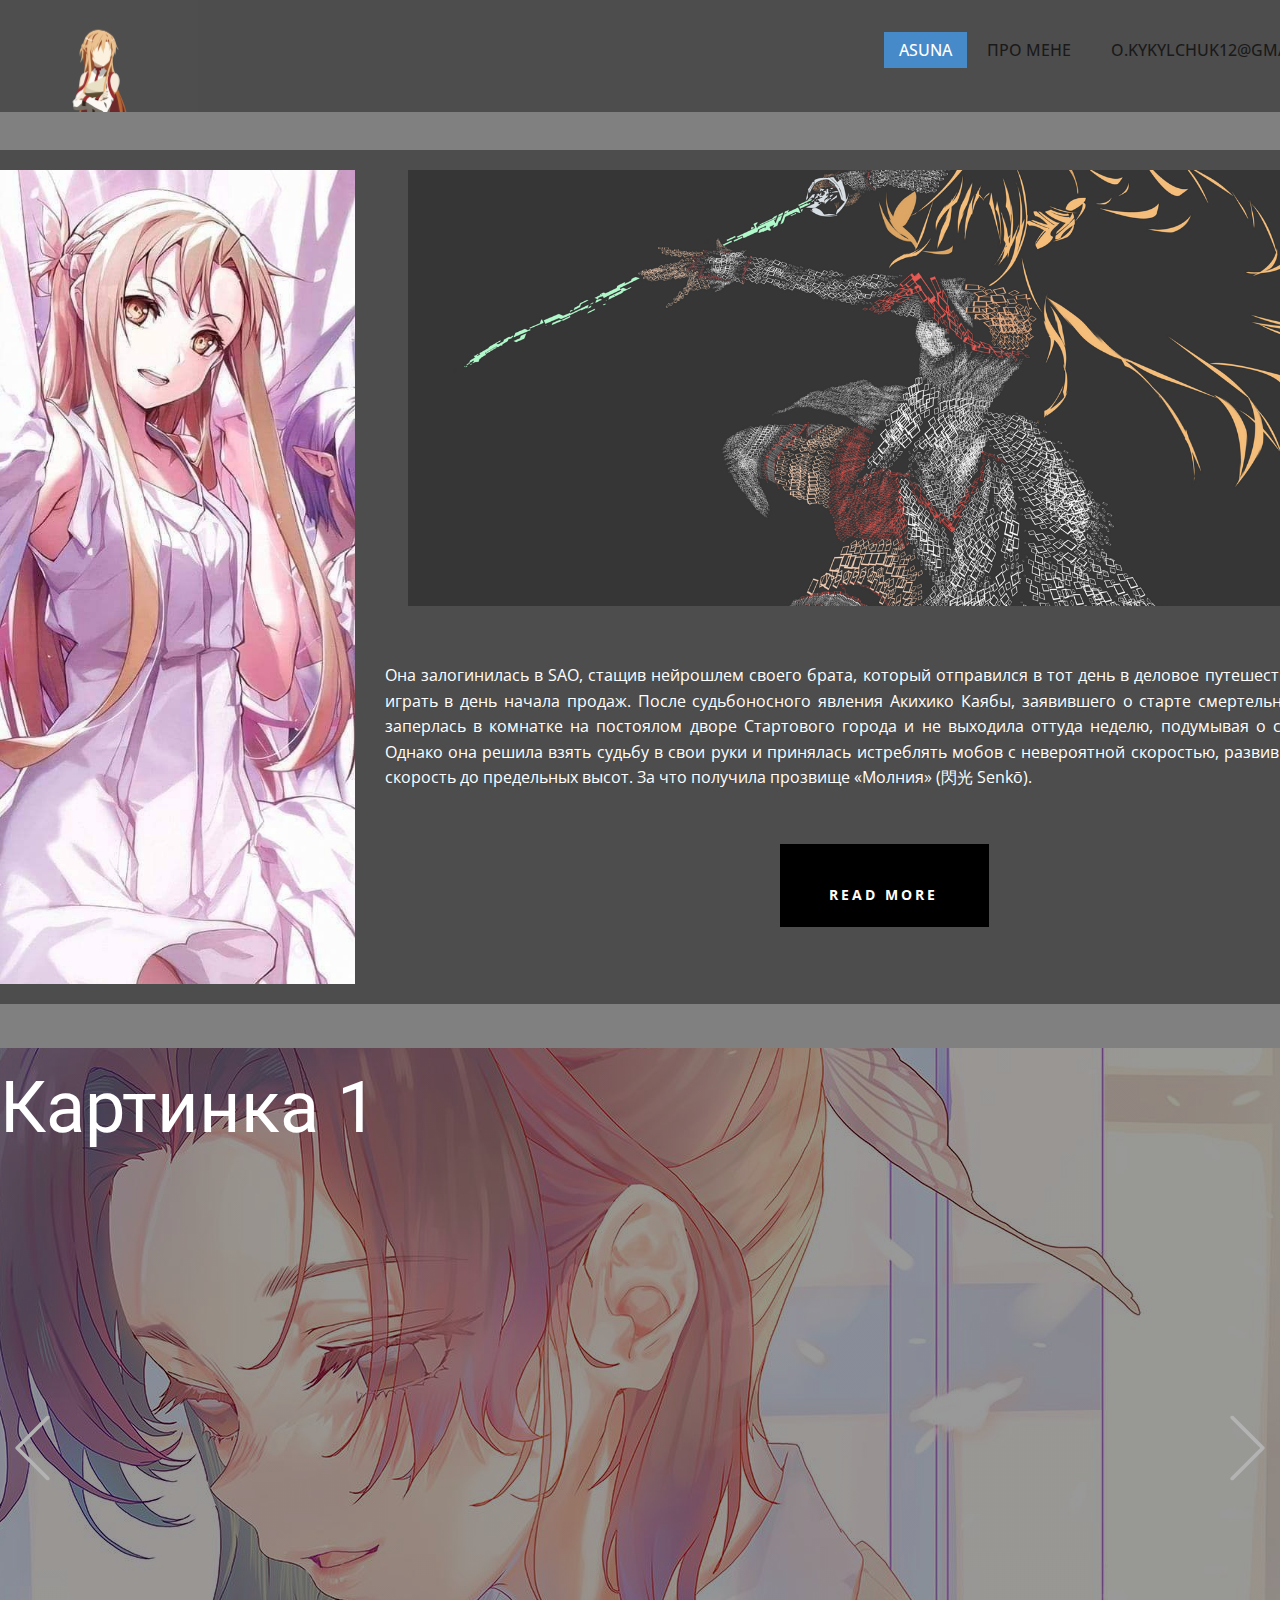
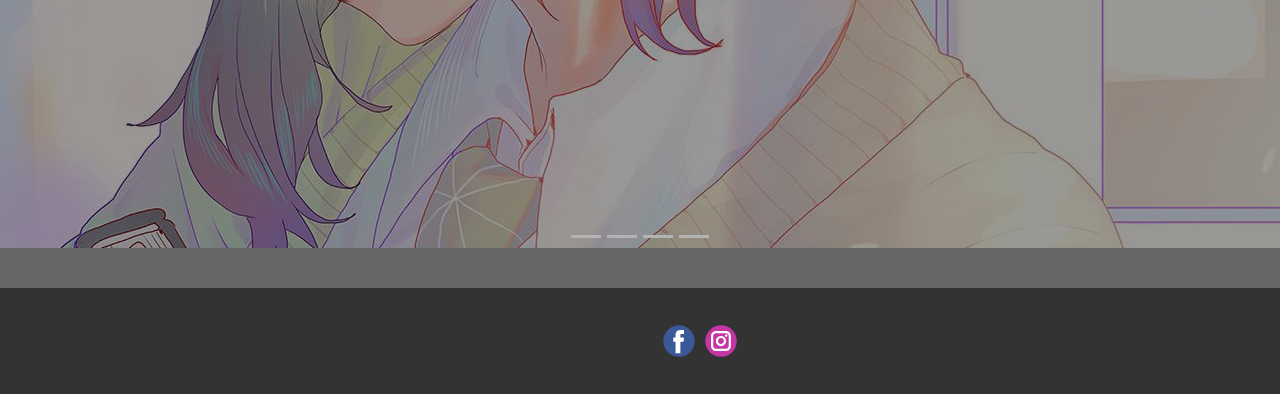
<file: index.html>
<!DOCTYPE html>
<html style="font-size: 16px;">
  <head>
    <meta name="viewport" content="width=device-width, initial-scale=1.0">
    <meta charset="utf-8">
    <meta name="keywords" content="Sample Headline, Sample Headline">
    <meta name="description" content="">
    <title>Asuna</title>
    <link rel="stylesheet" href="nicepage.css" media="screen">
<link rel="stylesheet" href="Asuna.css" media="screen">
    <script class="u-script" type="text/javascript" src="jquery.js" defer=""></script>
    <script class="u-script" type="text/javascript" src="nicepage.js" defer=""></script>
    <meta name="generator" content="Nicepage 4.11.3, nicepage.com">
    <link id="u-theme-google-font" rel="stylesheet" href="https://fonts.googleapis.com/css?family=Roboto:100,100i,300,300i,400,400i,500,500i,700,700i,900,900i|Open+Sans:300,300i,400,400i,500,500i,600,600i,700,700i,800,800i">
    <script type="application/ld+json">{
		"@context": "http://schema.org",
		"@type": "Organization",
		"name": "",
		"logo": "https://github.com/Kyrylchuk-of/domestos./blob/main/1222651.png?raw=true",
		"sameAs": [
				"https://www.facebook.com/profile.php?id=100024294402856",
				"https://www.instagram.com/kyrylchuk_of/?hl=ru"
		]
}</script>
    <meta name="theme-color" content="#478ac9">
    <meta property="og:title" content="Asuna">
    <meta property="og:type" content="website">
  </head>
  <body class="u-body u-xl-mode"><header class="u-clearfix u-grey-70 u-header u-header" id="sec-6a6d" data-animation-name="" data-animation-duration="0" data-animation-delay="0" data-animation-direction=""><a href="" class="u-image u-logo u-image-1" data-image-width="3840" data-image-height="2160">
        <img src="1222651.png" class="u-logo-image u-logo-image-1">
      </a><nav class="u-menu u-menu-dropdown u-menu-open-right u-offcanvas u-menu-1" data-responsive-from="MD" data-position="сптчи">
        <div class="menu-collapse" style="font-size: 1rem; letter-spacing: 0px; text-transform: uppercase; font-weight: 500;">
          <a class="u-button-style u-custom-active-border-color u-custom-active-color u-custom-border u-custom-border-color u-custom-borders u-custom-hover-border-color u-custom-hover-color u-custom-left-right-menu-spacing u-custom-padding-bottom u-custom-text-active-color u-custom-text-color u-custom-text-hover-color u-custom-top-bottom-menu-spacing u-nav-link u-text-active-palette-1-base u-text-hover-palette-2-base" href="#">
            <svg class="u-svg-link" viewBox="0 0 24 24"><use xmlns:xlink="http://www.w3.org/1999/xlink" xlink:href="#menu-hamburger"></use></svg>
            <svg class="u-svg-content" version="1.1" id="menu-hamburger" viewBox="0 0 16 16" x="0px" y="0px" xmlns:xlink="http://www.w3.org/1999/xlink" xmlns="http://www.w3.org/2000/svg"><g><rect y="1" width="16" height="2"></rect><rect y="7" width="16" height="2"></rect><rect y="13" width="16" height="2"></rect>
</g></svg>
          </a>
        </div>
        <div class="u-custom-menu u-nav-container">
            <ul class="u-nav u-spacing-5 u-unstyled u-nav-1"><li class="u-nav-item"><a class="u-active-palette-1-base u-border-active-grey-90 u-border-hover-grey-50 u-button-style u-hover-palette-1-light-1 u-nav-link u-text-active-white u-text-grey-90 u-text-hover-white" href="index.html" style="padding: 10px 15px;">Asuna</a><div class="u-nav-popup"><ul class="u-border-2 u-border-palette-1-light-2 u-h-spacing-24 u-nav u-unstyled u-v-spacing-20">
                <li class="u-nav-item"><a class="u-button-style u-nav-link u-palette-1-base" href="https://kyrylchuk-of.github.io/lab15.js/">Моя робота 2</a></li>
                <li class="u-nav-item"><a class="u-button-style u-nav-link u-palette-1-base" href="https://kyrylchuk-of.github.io/using.forms.gycyl/">Моя робота 3</a></li>
                <li class="u-nav-item"><a class="u-button-style u-nav-link u-palette-1-base" href="https://kyrylchuk-of.github.io/kamikadze.lab_12/">Моя робота 4</a></li>
            </ul>
</div>
</li><li class="u-nav-item"><a class="u-active-palette-1-base u-border-active-grey-90 u-border-hover-grey-50 u-button-style u-hover-palette-1-light-1 u-nav-link u-text-active-white u-text-grey-90 u-text-hover-white" href="index1.html" style="padding: 10px 15px;">Про мене</a>
</li><li class="u-nav-item"><a class="u-active-palette-1-base u-border-active-grey-90 u-border-hover-grey-50 u-button-style u-hover-palette-1-light-1 u-nav-link u-text-active-white u-text-grey-90 u-text-hover-white" href="mailto:o.kykylchuk12@gmail.com" target="_blank">o.kykylchuk12@gmail.com</a>
</li></ul>
        </div>
        <div class="u-custom-menu u-nav-container-collapse">
          <div class="u-border-11 u-border-palette-1-light-2 u-container-style u-grey-10 u-inner-container-layout u-opacity u-opacity-75 u-sidenav">
            <div class="u-inner-container-layout u-sidenav-overflow">
              <div class="u-menu-close"></div>
              <ul class="u-align-center u-nav u-popupmenu-items u-spacing-3 u-unstyled u-nav-3">
                  <li class="u-nav-item"><a class="u-button-style u-nav-link" href="index.html">Asuna</a>
                      <div class="u-nav-popup"><ul class="u-border-2 u-border-palette-1-light-2 u-h-spacing-24 u-nav u-unstyled u-v-spacing-20">

                          <li class="u-nav-item"><a class="u-button-style u-nav-link" href="https://kyrylchuk-of.github.io/lab15.js/">Моя робота 2</a></li>
                          <li class="u-nav-item"><a class="u-button-style u-nav-link" href="https://kyrylchuk-of.github.io/using.forms.gycyl/">Моя робота 3</a></li>
                          <li class="u-nav-item"><a class="u-button-style u-nav-link" href="https://kyrylchuk-of.github.io/kamikadze.lab_12/">Моя робота 4</a></li>
</ul>
</div>

</li><li class="u-nav-item"><a class="u-button-style u-nav-link" href="index1.html">Про мене</a>
</li><li class="u-nav-item"><a class="u-button-style u-nav-link" href="mailto:o.kykylchuk12@gmail.com" target="_blank">o.kykylchuk12@gmail.com</a>
</li></ul>
            </div>
          </div>
          <div class="u-black u-menu-overlay u-opacity u-opacity-40"></div>
        </div>
      </nav></header>
    <section class="u-clearfix u-grey-50 u-section-1" id="sec-fcfd">
      <div class="u-clearfix u-sheet u-sheet-1"></div>
    </section>
    <section class="u-align-center u-clearfix u-grey-70 u-section-2" id="carousel_ef72">
      <div class="u-clearfix u-sheet u-valign-middle-md u-sheet-1">
        <div class="u-clearfix u-gutter-0 u-layout-wrap u-layout-wrap-1">
          <div class="u-layout">
            <div class="u-layout-row">
              <div class="u-size-15">
                <div class="u-layout-row">
                  <div class="u-align-center u-container-style u-image u-layout-cell u-shape-rectangle u-size-60 u-image-1" data-image-width="300" data-image-height="171">
                    <div class="u-container-layout u-valign-middle u-container-layout-1"></div>
                  </div>
                </div>
              </div>
              <div class="u-size-45">
                <div class="u-layout-col">
                  <div class="u-container-style u-layout-cell u-size-30 u-layout-cell-2">
                    <div class="u-container-layout u-container-layout-2">
                      <img class="u-expanded-height-lg u-expanded-height-md u-expanded-height-xl u-expanded-width-sm u-image u-image-2" src="791535.png" data-image-width="3840" data-image-height="2160">
                    </div>
                  </div>
                  <div class="u-align-justify u-container-style u-layout-cell u-size-30 u-layout-cell-3">
                    <div class="u-container-layout u-container-layout-3">
                      <p class="u-text u-text-1"> Она залогинилась в SAO, стащив&nbsp;нейрошлем​&nbsp;своего брата, который отправился в тот день в деловое путешествие и не смог играть в день начала продаж. После судьбоносного явления&nbsp;Акихико Каябы, заявившего о старте смертельной игры, она заперлась в комнатке на постоялом дворе&nbsp;Стартового города&nbsp;и не выходила оттуда неделю, подумывая о самоубийстве. Однако она решила взять судьбу в свои руки и принялась истреблять&nbsp;мобов&nbsp;с невероятной скоростью, развив в итоге свою скорость до предельных высот. За что получила прозвище «Молния» (閃光&nbsp;Senkō).</p>
                      <a href="https://sword-art-online.fandom.com/ru/wiki/%D0%90%D1%81%D1%83%D0%BD%D0%B0" class="u-active-palette-4-base u-black u-border-active-palette-1-base u-border-hover-palette-1-base u-border-none u-btn u-button-style u-hover-palette-4-base u-text-active-white u-text-body-alt-color u-text-hover-white u-btn-1">
                        <br>read more
                      </a>
                    </div>
                  </div>
                </div>
              </div>
            </div>
          </div>
        </div>
      </div>
    </section>
    <section class="u-clearfix u-grey-50 u-section-3" id="sec-de7d">
      <div class="u-clearfix u-sheet u-sheet-1"></div>
    </section>
    <section class="u-carousel u-slide u-block-a0a5-1" id="carousel_7687" data-interval="5000" data-u-ride="carousel">
      <ol class="u-absolute-hcenter u-carousel-indicators u-block-a0a5-2">
        <li data-u-target="#carousel_7687" data-u-slide-to="0" class="u-active u-grey-30"></li>
        <li data-u-target="#carousel_7687" class="u-grey-30" data-u-slide-to="1"></li>
        <li data-u-target="#carousel_7687" class="u-grey-30" data-u-slide-to="2"></li>
        <li data-u-target="#carousel_7687" class="u-grey-30" data-u-slide-to="3"></li>
      </ol>
      <div class="u-carousel-inner" role="listbox">
        <div class="u-active u-carousel-item u-clearfix u-grey-60 u-section-4-1">
          <div class="u-clearfix u-sheet u-sheet-1">
              <h1 class="u-text u-text-default u-title u-text-1">Картинка 1</h1>
          </div>
        </div>
        <div class="u-align-center u-carousel-item u-clearfix u-image u-shading u-section-4-2" src="" data-image-width="1600" data-image-height="900">
          <div class="u-clearfix u-sheet u-sheet-1">
            <h1 class="u-text u-text-default u-title u-text-1">Картинка 2</h1>
          </div>
        </div>
        <div class="u-align-center u-carousel-item u-clearfix u-image u-shading u-section-4-3" src="" data-image-width="256" data-image-height="256">
          <div class="u-clearfix u-sheet u-valign-middle u-sheet-1">
              <h1 class="u-text u-text-default u-title u-text-1">Картинка 3</h1>
          </div>
        </div>
        <div class="u-carousel-item u-clearfix u-grey-60 u-section-4-4">
          <div class="u-clearfix u-sheet u-sheet-1">
              <h1 class="u-text u-text-default u-title u-text-1">Картинка 4</h1>
          </div>
        </div>
      </div>
      <a class="u-absolute-vcenter u-carousel-control u-carousel-control-prev u-text-grey-30 u-block-a0a5-3" href="#carousel_7687" role="button" data-u-slide="prev">
        <span aria-hidden="true">
          <svg class="u-svg-link" viewBox="0 0 477.175 477.175"><path d="M145.188,238.575l215.5-215.5c5.3-5.3,5.3-13.8,0-19.1s-13.8-5.3-19.1,0l-225.1,225.1c-5.3,5.3-5.3,13.8,0,19.1l225.1,225
                    c2.6,2.6,6.1,4,9.5,4s6.9-1.3,9.5-4c5.3-5.3,5.3-13.8,0-19.1L145.188,238.575z"></path></svg>
        </span>
        <span class="sr-only">Previous</span>
      </a>
      <a class="u-absolute-vcenter u-carousel-control u-carousel-control-next u-text-grey-30 u-block-a0a5-4" href="#carousel_7687" role="button" data-u-slide="next">
        <span aria-hidden="true">
          <svg class="u-svg-link" viewBox="0 0 477.175 477.175"><path d="M360.731,229.075l-225.1-225.1c-5.3-5.3-13.8-5.3-19.1,0s-5.3,13.8,0,19.1l215.5,215.5l-215.5,215.5
                    c-5.3,5.3-5.3,13.8,0,19.1c2.6,2.6,6.1,4,9.5,4c3.4,0,6.9-1.3,9.5-4l225.1-225.1C365.931,242.875,365.931,234.275,360.731,229.075z"></path></svg>
        </span>
        <span class="sr-only">Следующий</span>
      </a>
    </section>
    <section class="u-clearfix u-grey-60 u-section-5" id="sec-264b">
      <div class="u-clearfix u-sheet u-sheet-1"></div>
    </section>
    
    
    <footer class="u-clearfix u-footer u-grey-80" id="sec-c059"><div class="u-clearfix u-sheet u-valign-middle-lg u-valign-middle-md u-valign-middle-xl u-sheet-1">
        <div class="u-align-left u-social-icons u-spacing-10 u-social-icons-1">
          <a class="u-social-url" title="facebook" target="_blank" href="https://www.facebook.com/profile.php?id=100024294402856"><span class="u-icon u-social-facebook u-social-icon u-icon-1"><svg class="u-svg-link" preserveAspectRatio="xMidYMin slice" viewBox="0 0 112 112" style=""><use xmlns:xlink="http://www.w3.org/1999/xlink" xlink:href="#svg-3ca6"></use></svg><svg class="u-svg-content" viewBox="0 0 112 112" x="0" y="0" id="svg-3ca6"><circle fill="currentColor" cx="56.1" cy="56.1" r="55"></circle><path fill="#FFFFFF" d="M73.5,31.6h-9.1c-1.4,0-3.6,0.8-3.6,3.9v8.5h12.6L72,58.3H60.8v40.8H43.9V58.3h-8V43.9h8v-9.2
            c0-6.7,3.1-17,17-17h12.5v13.9H73.5z"></path></svg></span>
          </a>
          <a class="u-social-url" title="instagram" target="_blank" href="https://www.instagram.com/kyrylchuk_of/?hl=ru"><span class="u-icon u-social-icon u-social-instagram u-icon-2"><svg class="u-svg-link" preserveAspectRatio="xMidYMin slice" viewBox="0 0 112 112" style=""><use xmlns:xlink="http://www.w3.org/1999/xlink" xlink:href="#svg-c9c4"></use></svg><svg class="u-svg-content" viewBox="0 0 112 112" x="0" y="0" id="svg-c9c4"><circle fill="currentColor" cx="56.1" cy="56.1" r="55"></circle><path fill="#FFFFFF" d="M55.9,38.2c-9.9,0-17.9,8-17.9,17.9C38,66,46,74,55.9,74c9.9,0,17.9-8,17.9-17.9C73.8,46.2,65.8,38.2,55.9,38.2
            z M55.9,66.4c-5.7,0-10.3-4.6-10.3-10.3c-0.1-5.7,4.6-10.3,10.3-10.3c5.7,0,10.3,4.6,10.3,10.3C66.2,61.8,61.6,66.4,55.9,66.4z"></path><path fill="#FFFFFF" d="M74.3,33.5c-2.3,0-4.2,1.9-4.2,4.2s1.9,4.2,4.2,4.2s4.2-1.9,4.2-4.2S76.6,33.5,74.3,33.5z"></path><path fill="#FFFFFF" d="M73.1,21.3H38.6c-9.7,0-17.5,7.9-17.5,17.5v34.5c0,9.7,7.9,17.6,17.5,17.6h34.5c9.7,0,17.5-7.9,17.5-17.5V38.8
            C90.6,29.1,82.7,21.3,73.1,21.3z M83,73.3c0,5.5-4.5,9.9-9.9,9.9H38.6c-5.5,0-9.9-4.5-9.9-9.9V38.8c0-5.5,4.5-9.9,9.9-9.9h34.5
            c5.5,0,9.9,4.5,9.9,9.9V73.3z"></path></svg></span>
          </a>
        </div>
      </div></footer>

  </body>
</html>
</file>
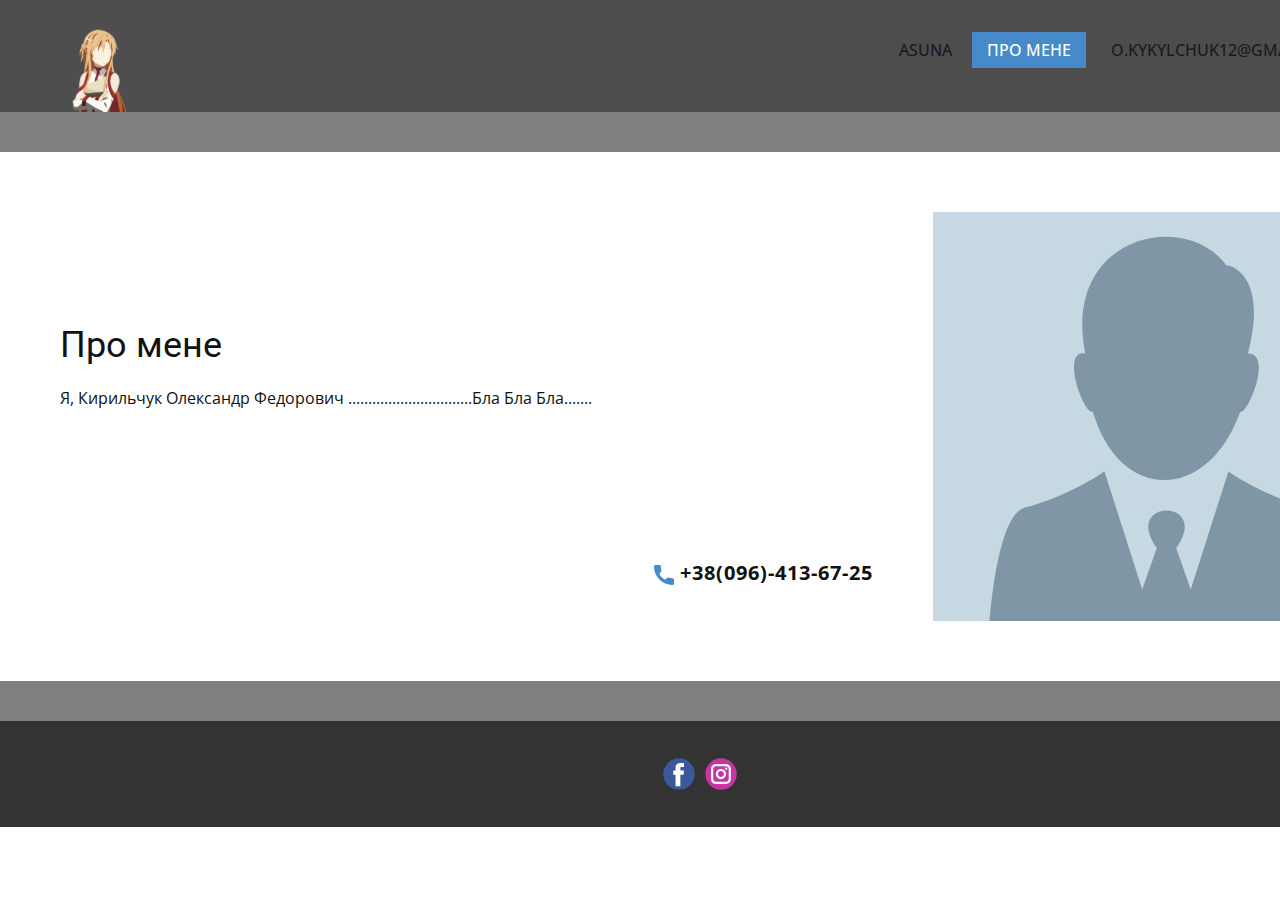
<file: index1.html>
<!DOCTYPE html>
<html style="font-size: 16px;">
  <head>
    <meta name="viewport" content="width=device-width, initial-scale=1.0">
    <meta charset="utf-8">
    <meta name="keywords" content="Про мене">
    <meta name="description" content="">
    <title>Про мене</title>
    <link rel="stylesheet" href="nicepage.css" media="screen">
<link rel="stylesheet" href="Про-мене.css" media="screen">
    <script class="u-script" type="text/javascript" src="jquery.js" defer=""></script>
    <script class="u-script" type="text/javascript" src="nicepage.js" defer=""></script>
    <meta name="generator" content="Nicepage 4.11.3, nicepage.com">
    <link id="u-theme-google-font" rel="stylesheet" href="https://fonts.googleapis.com/css?family=Roboto:100,100i,300,300i,400,400i,500,500i,700,700i,900,900i|Open+Sans:300,300i,400,400i,500,500i,600,600i,700,700i,800,800i">
    
    
    
    
    <script type="application/ld+json">{
		"@context": "http://schema.org",
		"@type": "Organization",
		"name": "",
		"logo": "1222651.png",
		"sameAs": [
				"https://www.facebook.com/profile.php?id=100024294402856",
				"https://www.instagram.com/kyrylchuk_of/?hl=ru"
		]
}</script>
    <meta name="theme-color" content="#478ac9">
    <meta property="og:title" content="Про мене">
    <meta property="og:type" content="website">
  </head>
  <body class="u-body u-xl-mode"><header class="u-clearfix u-grey-70 u-header u-header" id="sec-6a6d" data-animation-name="" data-animation-duration="0" data-animation-delay="0" data-animation-direction=""><a href="" class="u-image u-logo u-image-1" data-image-width="3840" data-image-height="2160">
        <img src="1222651.png" class="u-logo-image u-logo-image-1">
      </a><nav class="u-menu u-menu-dropdown u-menu-open-right u-offcanvas u-menu-1" data-responsive-from="MD" data-position="сптчи">
        <div class="menu-collapse" style="font-size: 1rem; letter-spacing: 0px; text-transform: uppercase; font-weight: 500;">
          <a class="u-button-style u-custom-active-border-color u-custom-active-color u-custom-border u-custom-border-color u-custom-borders u-custom-hover-border-color u-custom-hover-color u-custom-left-right-menu-spacing u-custom-padding-bottom u-custom-text-active-color u-custom-text-color u-custom-text-hover-color u-custom-top-bottom-menu-spacing u-nav-link u-text-active-palette-1-base u-text-hover-palette-2-base" href="#">
            <svg class="u-svg-link" viewBox="0 0 24 24"><use xmlns:xlink="http://www.w3.org/1999/xlink" xlink:href="#menu-hamburger"></use></svg>
            <svg class="u-svg-content" version="1.1" id="menu-hamburger" viewBox="0 0 16 16" x="0px" y="0px" xmlns:xlink="http://www.w3.org/1999/xlink" xmlns="http://www.w3.org/2000/svg"><g><rect y="1" width="16" height="2"></rect><rect y="7" width="16" height="2"></rect><rect y="13" width="16" height="2"></rect>
</g></svg>
          </a>
        </div>
        <div class="u-custom-menu u-nav-container">
            <ul class="u-nav u-spacing-5 u-unstyled u-nav-1"><li class="u-nav-item"><a class="u-active-palette-1-base u-border-active-grey-90 u-border-hover-grey-50 u-button-style u-hover-palette-1-light-1 u-nav-link u-text-active-white u-text-grey-90 u-text-hover-white" href="index.html" style="padding: 10px 15px;">Asuna</a><div class="u-nav-popup"><ul class="u-border-2 u-border-palette-1-light-2 u-h-spacing-24 u-nav u-unstyled u-v-spacing-20">
                <li class="u-nav-item"><a class="u-button-style u-nav-link u-palette-1-base" href="https://kyrylchuk-of.github.io/lab15.js/">Моя робота 2</a></li>
                <li class="u-nav-item"><a class="u-button-style u-nav-link u-palette-1-base" href="https://kyrylchuk-of.github.io/using.forms.gycyl/">Моя робота 3</a></li>
                <li class="u-nav-item"><a class="u-button-style u-nav-link u-palette-1-base" href="https://kyrylchuk-of.github.io/kamikadze.lab_12/">Моя робота 4</a></li>
            </ul>
</div>
</li><li class="u-nav-item"><a class="u-active-palette-1-base u-border-active-grey-90 u-border-hover-grey-50 u-button-style u-hover-palette-1-light-1 u-nav-link u-text-active-white u-text-grey-90 u-text-hover-white" href="Про-мене.html" style="padding: 10px 15px;">Про мене</a>
</li><li class="u-nav-item"><a class="u-active-palette-1-base u-border-active-grey-90 u-border-hover-grey-50 u-button-style u-hover-palette-1-light-1 u-nav-link u-text-active-white u-text-grey-90 u-text-hover-white" href="mailto:o.kykylchuk12@gmail.com" target="_blank">o.kykylchuk12@gmail.com</a>
</li></ul>
        </div>
        <div class="u-custom-menu u-nav-container-collapse">
          <div class="u-border-11 u-border-palette-1-light-2 u-container-style u-grey-10 u-inner-container-layout u-opacity u-opacity-75 u-sidenav">
            <div class="u-inner-container-layout u-sidenav-overflow">
              <div class="u-menu-close"></div>
              <ul class="u-align-center u-nav u-popupmenu-items u-spacing-3 u-unstyled u-nav-3"><li class="u-nav-item"><a class="u-button-style u-nav-link" href="Asuna.html">Asuna</a><div class="u-nav-popup"><ul class="u-border-2 u-border-palette-1-light-2 u-h-spacing-24 u-nav u-unstyled u-v-spacing-20">
                  <li class="u-nav-item"><a class="u-button-style u-nav-link" href="https://kyrylchuk-of.github.io/lab15.js/">Моя робота 2</a></li>
                  <li class="u-nav-item"><a class="u-button-style u-nav-link" href="https://kyrylchuk-of.github.io/using.forms.gycyl/">Моя робота 3</a></li>
                  <li class="u-nav-item"><a class="u-button-style u-nav-link" href="https://kyrylchuk-of.github.io/kamikadze.lab_12/">Моя робота 4</a></li>
              </ul>
</div>
</li><li class="u-nav-item"><a class="u-button-style u-nav-link" href="index1.html">Про мене</a>
</li><li class="u-nav-item"><a class="u-button-style u-nav-link" href="mailto:o.kykylchuk12@gmail.com" target="_blank">o.kykylchuk12@gmail.com</a>
</li></ul>
            </div>
          </div>
          <div class="u-black u-menu-overlay u-opacity u-opacity-40"></div>
        </div>
      </nav></header>
    <section class="u-clearfix u-grey-50 u-section-1" id="sec-b7bd">
      <div class="u-clearfix u-sheet u-sheet-1"></div>
    </section>
    <section class="u-clearfix u-section-2" id="sec-ebd1">
      <div class="u-clearfix u-sheet u-valign-middle-lg u-valign-middle-md u-valign-middle-xl u-sheet-1">
        <div class="u-clearfix u-expanded-width u-gutter-0 u-layout-spacing-vertical u-layout-wrap u-layout-wrap-1">
          <div class="u-layout" style="">
            <div class="u-layout-row" style="">
              <div class="u-align-left u-container-style u-layout-cell u-left-cell u-size-40 u-layout-cell-1">
                <div class="u-container-layout u-valign-bottom-lg u-valign-bottom-md u-valign-bottom-xl u-valign-top-sm u-valign-top-xs u-container-layout-1">
                  <h2 class="u-text u-text-default u-text-1">Про мене</h2>
                  <p class="u-text u-text-2">Я, Кирильчук Олександр Федорович ...............................Бла Бла Бла.......</p>
                  <a href="" class="u-active-none u-btn u-button-style u-hover-none u-none u-text-hover-palette-1-base u-btn-1">
                    <br><span class="u-icon u-text-palette-1-base"><svg class="u-svg-content" viewBox="0 0 405.333 405.333" x="0px" y="0px" style="width: 1em; height: 1em;"><path d="M373.333,266.88c-25.003,0-49.493-3.904-72.704-11.563c-11.328-3.904-24.192-0.896-31.637,6.699l-46.016,34.752    c-52.8-28.181-86.592-61.952-114.389-114.368l33.813-44.928c8.512-8.512,11.563-20.971,7.915-32.64    C142.592,81.472,138.667,56.96,138.667,32c0-17.643-14.357-32-32-32H32C14.357,0,0,14.357,0,32    c0,205.845,167.488,373.333,373.333,373.333c17.643,0,32-14.357,32-32V298.88C405.333,281.237,390.976,266.88,373.333,266.88z"></path></svg><img></span>&nbsp;+38(096)-413-67-25
                  </a>
                </div>
              </div>
              <div class="u-container-style u-image u-layout-cell u-right-cell u-size-20 u-image-1" src="" data-image-width="256" data-image-height="256">
                <div class="u-container-layout u-container-layout-2"></div>
              </div>
            </div>
          </div>
        </div>
      </div>
    </section>
    <section class="u-clearfix u-grey-50 u-section-3" id="sec-ac0b">
      <div class="u-clearfix u-sheet u-sheet-1"></div>
    </section>
    
    
    <footer class="u-clearfix u-footer u-grey-80" id="sec-c059"><div class="u-clearfix u-sheet u-valign-middle-lg u-valign-middle-md u-valign-middle-xl u-sheet-1">
        <div class="u-align-left u-social-icons u-spacing-10 u-social-icons-1">
          <a class="u-social-url" title="facebook" target="_blank" href="https://www.facebook.com/profile.php?id=100024294402856"><span class="u-icon u-social-facebook u-social-icon u-icon-1"><svg class="u-svg-link" preserveAspectRatio="xMidYMin slice" viewBox="0 0 112 112" style=""><use xmlns:xlink="http://www.w3.org/1999/xlink" xlink:href="#svg-3ca6"></use></svg><svg class="u-svg-content" viewBox="0 0 112 112" x="0" y="0" id="svg-3ca6"><circle fill="currentColor" cx="56.1" cy="56.1" r="55"></circle><path fill="#FFFFFF" d="M73.5,31.6h-9.1c-1.4,0-3.6,0.8-3.6,3.9v8.5h12.6L72,58.3H60.8v40.8H43.9V58.3h-8V43.9h8v-9.2
            c0-6.7,3.1-17,17-17h12.5v13.9H73.5z"></path></svg></span>
          </a>
          <a class="u-social-url" title="instagram" target="_blank" href="https://www.instagram.com/kyrylchuk_of/?hl=ru"><span class="u-icon u-social-icon u-social-instagram u-icon-2"><svg class="u-svg-link" preserveAspectRatio="xMidYMin slice" viewBox="0 0 112 112" style=""><use xmlns:xlink="http://www.w3.org/1999/xlink" xlink:href="#svg-c9c4"></use></svg><svg class="u-svg-content" viewBox="0 0 112 112" x="0" y="0" id="svg-c9c4"><circle fill="currentColor" cx="56.1" cy="56.1" r="55"></circle><path fill="#FFFFFF" d="M55.9,38.2c-9.9,0-17.9,8-17.9,17.9C38,66,46,74,55.9,74c9.9,0,17.9-8,17.9-17.9C73.8,46.2,65.8,38.2,55.9,38.2
            z M55.9,66.4c-5.7,0-10.3-4.6-10.3-10.3c-0.1-5.7,4.6-10.3,10.3-10.3c5.7,0,10.3,4.6,10.3,10.3C66.2,61.8,61.6,66.4,55.9,66.4z"></path><path fill="#FFFFFF" d="M74.3,33.5c-2.3,0-4.2,1.9-4.2,4.2s1.9,4.2,4.2,4.2s4.2-1.9,4.2-4.2S76.6,33.5,74.3,33.5z"></path><path fill="#FFFFFF" d="M73.1,21.3H38.6c-9.7,0-17.5,7.9-17.5,17.5v34.5c0,9.7,7.9,17.6,17.5,17.6h34.5c9.7,0,17.5-7.9,17.5-17.5V38.8
            C90.6,29.1,82.7,21.3,73.1,21.3z M83,73.3c0,5.5-4.5,9.9-9.9,9.9H38.6c-5.5,0-9.9-4.5-9.9-9.9V38.8c0-5.5,4.5-9.9,9.9-9.9h34.5
            c5.5,0,9.9,4.5,9.9,9.9V73.3z"></path></svg></span>
          </a>
        </div>
      </div></footer>

  </body>
</html>
</file>
